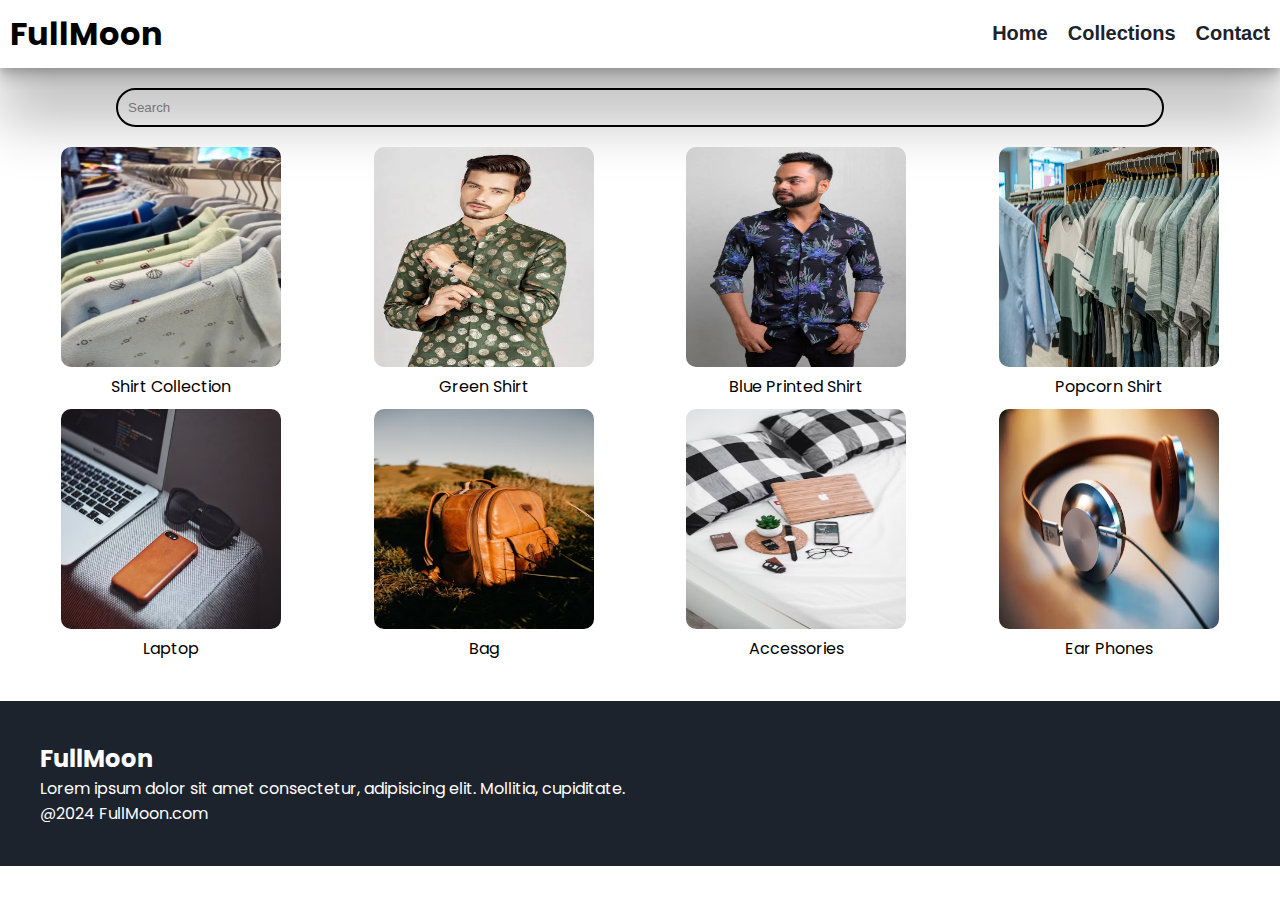
<file: collection.html>
<!DOCTYPE html>
<html lang="en">
<head>
    <meta charset="UTF-8">
    <meta name="viewport" content="width=device-width, initial-scale=1.0">
    <title>FullMoon</title>
    <!--- Google Fonts -->
    <link rel="preconnect" href="https://fonts.googleapis.com">
<link rel="preconnect" href="https://fonts.gstatic.com" crossorigin>
<link href="https://fonts.googleapis.com/css2?family=Nunito:ital,wght@0,200..1000;1,200..1000&family=Poppins:ital,wght@0,100;0,200;0,300;0,400;0,500;0,600;0,700;0,800;0,900;1,100;1,200;1,300;1,400;1,500;1,600;1,700;1,800;1,900&display=swap" rel="stylesheet">
<link rel="stylesheet" href="style.css">

<!---Font Awesome Icons-->
<link rel="stylesheet" href="https://cdnjs.cloudflare.com/ajax/libs/font-awesome/6.5.1/css/all.min.css" integrity="sha512-DTOQO9RWCH3ppGqcWaEA1BIZOC6xxalwEsw9c2QQeAIftl+Vegovlnee1c9QX4TctnWMn13TZye+giMm8e2LwA==" crossorigin="anonymous" referrerpolicy="no-referrer" />

</head>
<body>
    <!---Navbar-->
    <nav class="navbar">
        <h1>FullMoon</h1>

        <div class="navbar-links">
            <p class="navbar-link"><a href="e-com.html">Home</a></p>
            <p class="navbar-link"><a href="collection.html">Collections</a></p>
            <p class="navbar-link"><a href="contact.html">Contact</a></p>
        </div>

        <div class="navbar-menu-toggle" onclick="showNavbar()">
            <i class="fa-solid fa-bars"></i> 
        </div>
    </nav>   

    <!---Side Navber-->

    <div class="side-navbar" onclick="closeNavbar()">

        <p style="text-align: right;">
            <i class="fa-solid fa-xmark"></i>
        </p>

        <div class="side-navbar-links">
            <p class="side-navbar-link"><a href="e-com.html">Home</a></p>
            <p class="side-navbar-link"><a href="collection.html">Collections</a></p>
            <p class="side-navbar-link"><a href="contact.html">Contact</a></p>
        </div>
       
    </div>
  
<!--Products-->

<div class="product-section">
    <form  class="product-search">
        <input type="text" id="search" placeholder="Search">
        <i class="fa-solid fa-marnifying-glass"></i>
    </form>
    <div class="products" id="products">
    <div class="product-box">
        <img src="img1.webp" alt="">
        <p>Shirt Collection</p>
    </div>
    <div class="product-box">
        <img src="img2.webp" alt="">
        <p>Green Shirt</p>
    </div>
    <div class="product-box">
        <img src="img3.jpg" alt="">
        <p>Blue Printed Shirt</p>
    </div>
    <div class="product-box">
        <img src="img4.jpg" alt="">
        <p>Popcorn Shirt</p>
    </div>
    <div class="product-box">
        <img src="img5.avif" alt="">
        <p>Laptop</p>
    </div>
    <div class="product-box">
        <img src="img6.avif" alt="">
        <p>Bag</p>
    </div>
    <div class="product-box">
        <img src="img7.avif" alt="">
        <p>Accessories</p>
    </div>
    <div class="product-box">
        <img src="img8.avif" alt="">
        <p>Ear Phones</p>
    </div>
</div>
</div>
   
<!--Footer-->
<div class="footer">
    <div class="footer-container">
        <div class="footer-box">
            <h2 class="headingText">FullMoon</h2>
            <p>Lorem ipsum dolor sit amet consectetur, adipisicing elit. Mollitia, cupiditate.</p>
            <div class="footer-icon-container">
                <i class="fa-brands fa-instagram" style="color:#ffffff"></i>
                <i class="fa-brands fa-facebook" style="color:#ffffff"></i>
                <i class="fa-brands fa-whatsapp" style="color:#ffffff"></i>
            </div>
        </div>
    </div>
    <p>@2024 FullMoon.com</p>
</div>

    <script src="collection.js"></script>
</body>
</html>
</file>
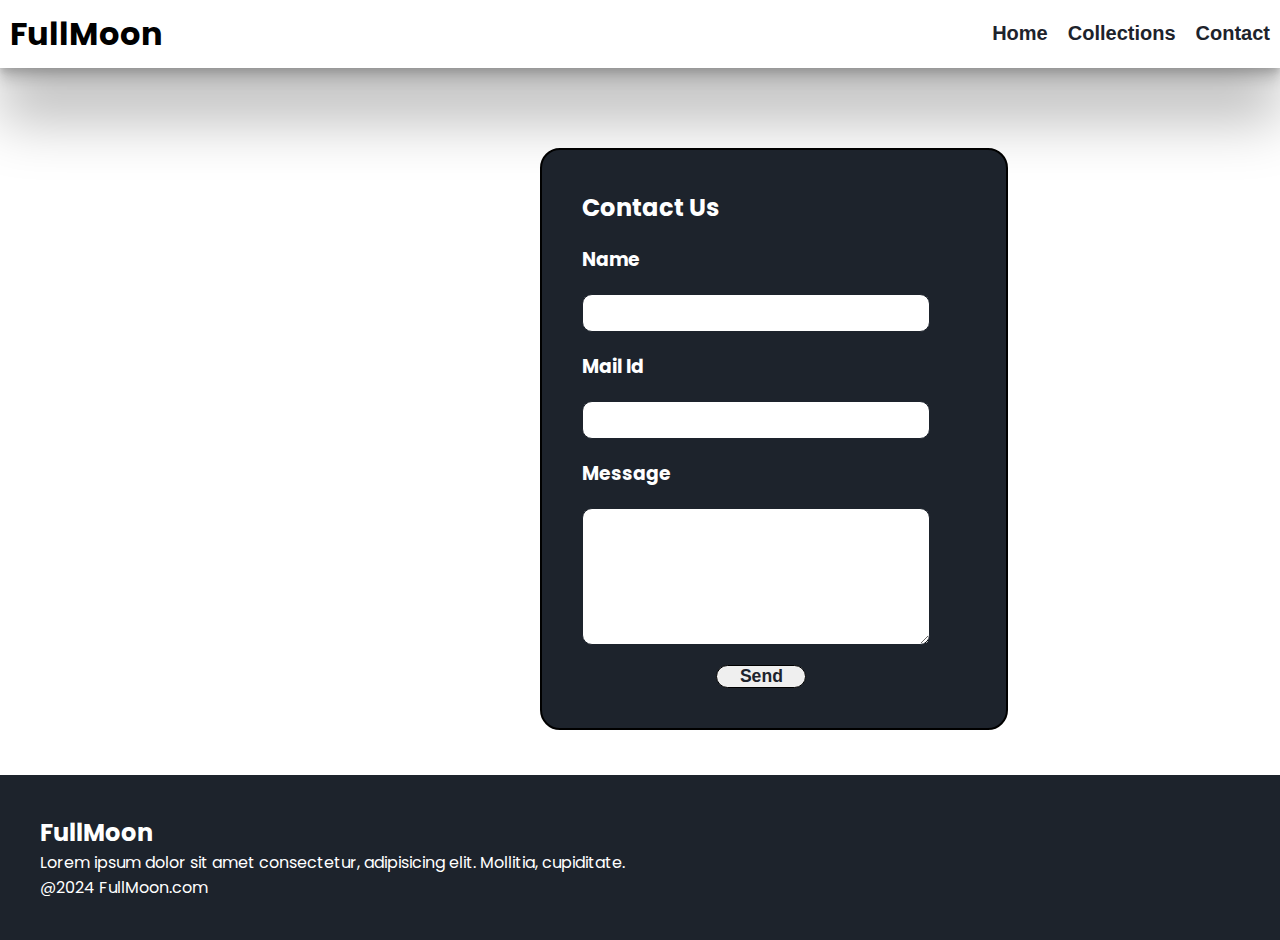
<file: contact.html>
<!DOCTYPE html>
<html lang="en">
<head>
    <meta charset="UTF-8">
    <meta name="viewport" content="width=device-width, initial-scale=1.0">
    <title>FullMoon</title>
    <!--- Google Fonts -->
    <link rel="preconnect" href="https://fonts.googleapis.com">
<link rel="preconnect" href="https://fonts.gstatic.com" crossorigin>
<link href="https://fonts.googleapis.com/css2?family=Nunito:ital,wght@0,200..1000;1,200..1000&family=Poppins:ital,wght@0,100;0,200;0,300;0,400;0,500;0,600;0,700;0,800;0,900;1,100;1,200;1,300;1,400;1,500;1,600;1,700;1,800;1,900&display=swap" rel="stylesheet">
<link rel="stylesheet" href="style.css">

<!---Font Awesome Icons-->
<link rel="stylesheet" href="https://cdnjs.cloudflare.com/ajax/libs/font-awesome/6.5.1/css/all.min.css" integrity="sha512-DTOQO9RWCH3ppGqcWaEA1BIZOC6xxalwEsw9c2QQeAIftl+Vegovlnee1c9QX4TctnWMn13TZye+giMm8e2LwA==" crossorigin="anonymous" referrerpolicy="no-referrer" />

</head>
<body>
    <!---Navbar-->
    <nav class="navbar">
        <h1>FullMoon</h1>

        <div class="navbar-links">
            <p class="navbar-link"><a href="e-com.html">Home</a></p>
            <p class="navbar-link"><a href="collection.html">Collections</a></p>
            <p class="navbar-link"><a href="contact.html">Contact</a></p>
        </div>

        <div class="navbar-menu-toggle" onclick="showNavbar()">
            <i class="fa-solid fa-bars"></i> 
        </div>
    </nav>   

    <!---Side Navber-->

    <div class="side-navbar" onclick="closeNavbar()">

        <p style="text-align: right;">
            <i class="fa-solid fa-xmark"></i>
        </p>

        <div class="side-navbar-links">
            <p class="side-navbar-link"><a href="e-com.html">Home</a></p>
            <p class="side-navbar-link"><a href="collection.html">Collections</a></p>
            <p class="side-navbar-link"><a href="contact.html">Contact</a></p>
        </div>
       
    </div>
  
<!---Contact-->
<div class="contact">
    <h2>Contact Us</h2>
   
        <h3>Name</h3>
        <input type="text">
        <h3>Mail Id</h3>
        <input type="email">
        <h3>Message</h3>
       <textarea></textarea>
        <button>Send</button>
</div>
   
<!--Footer-->
<div class="footer">
    <div class="footer-container">
        <div class="footer-box">
            <h2 class="headingText">FullMoon</h2>
            <p>Lorem ipsum dolor sit amet consectetur, adipisicing elit. Mollitia, cupiditate.</p>
            <div class="footer-icon-container">
                <i class="fa-brands fa-instagram" style="color:#ffffff"></i>
                <i class="fa-brands fa-facebook" style="color:#ffffff"></i>
                <i class="fa-brands fa-whatsapp" style="color:#ffffff"></i>
            </div>
        </div>
    </div>
    <p>@2024 FullMoon.com</p>
</div>

    <script src="collection.js"></script>
</body>
</html>
</file>
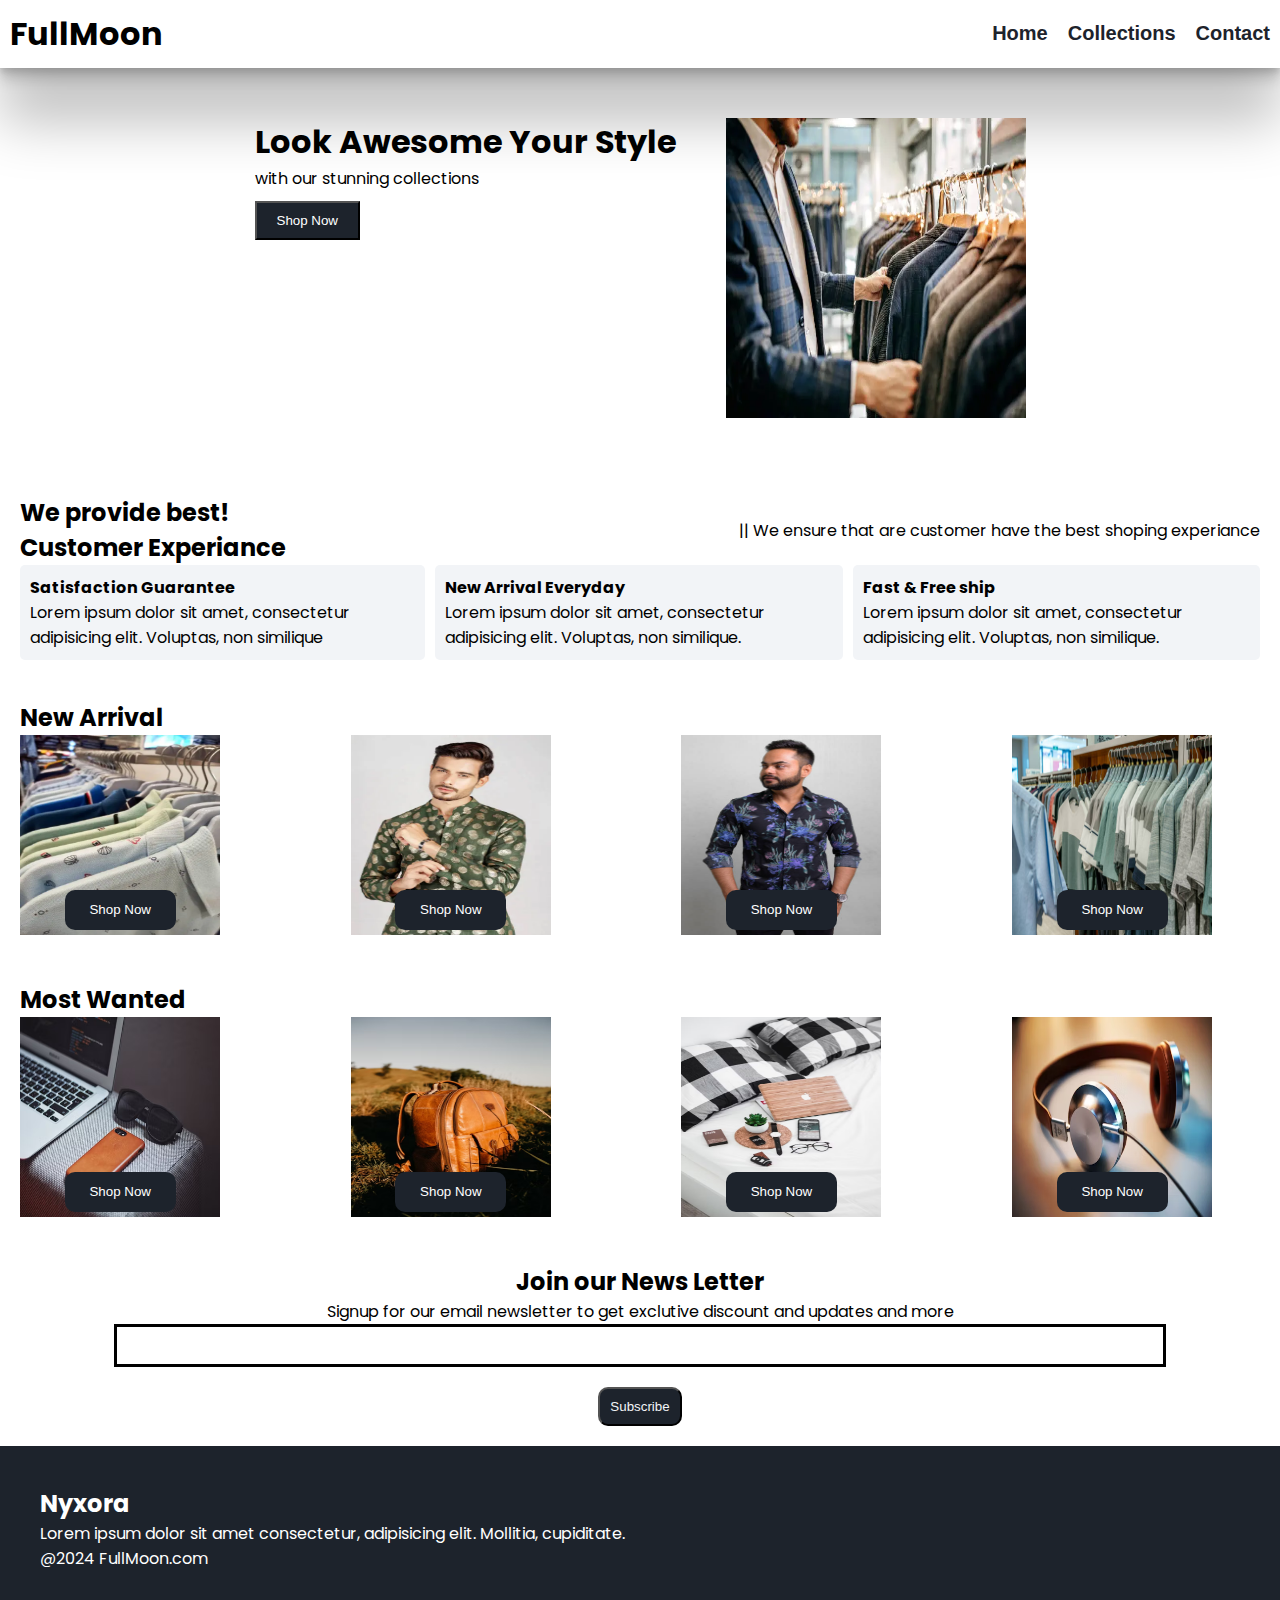
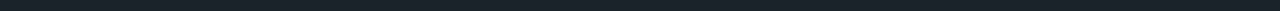
<file: e-com.html>
<!DOCTYPE html>
<html lang="en">
<head>
    <meta charset="UTF-8">
    <meta name="viewport" content="width=device-width, initial-scale=1.0">
    <title>FullMoon </title>
    <!--- Google Fonts -->
    <link rel="preconnect" href="https://fonts.googleapis.com">
<link rel="preconnect" href="https://fonts.gstatic.com" crossorigin>
<link href="https://fonts.googleapis.com/css2?family=Nunito:ital,wght@0,200..1000;1,200..1000&family=Poppins:ital,wght@0,100;0,200;0,300;0,400;0,500;0,600;0,700;0,800;0,900;1,100;1,200;1,300;1,400;1,500;1,600;1,700;1,800;1,900&display=swap" rel="stylesheet">
<link rel="stylesheet" href="style.css">

<!---Font Awesome Icons-->
<link rel="stylesheet" href="https://cdnjs.cloudflare.com/ajax/libs/font-awesome/6.5.1/css/all.min.css" integrity="sha512-DTOQO9RWCH3ppGqcWaEA1BIZOC6xxalwEsw9c2QQeAIftl+Vegovlnee1c9QX4TctnWMn13TZye+giMm8e2LwA==" crossorigin="anonymous" referrerpolicy="no-referrer" />

</head>
<body>
    <!---Navbar-->
    <nav class="navbar">
        <h1>FullMoon</h1>

        <div class="navbar-links">
            <p class="navbar-link"><a href="e-com.html">Home</a></p>
            <p class="navbar-link"><a href="collection.html">Collections</a></p>
            <p class="navbar-link"><a href="contact.html">Contact</a></p>
        </div>

        <div class="navbar-menu-toggle" onclick="showNavbar()">
            <i class="fa-solid fa-bars"></i> <!---<i class="fa-brands fa-searchengin"></i>-->
        </div>
    </nav>   

    <!---Side Navber-->

    <div class="side-navbar" onclick="closeNavbar()">

        <p style="text-align: right;">
            <i class="fa-solid fa-xmark"></i>
        </p>

        <div class="side-navbar-links">
            <p class="side-navbar-link"><a href="e-com.html">Home</a></p>
            <p class="side-navbar-link"><a href="collection.html">Collections</a></p>
            <p class="side-navbar-link"><a href="contact.html">Contact</a></p>
        </div>
       
    </div>

    <!---Header-->
    <div class="header">
        <div>

        <h1>Look Awesome Your Style</h1>
        <p>with our stunning collections</p>
        <button class="header-button">Shop Now</button>

        </div>

        <div>
            <img src="men.webp" alt="no" style="width: 300px;height: 300px;" class="header-image">
        </div>
    </div>

    <!---Service-->

    <div class="service">

        <div class="service-container-1">
            <div>
                <h2>We provide best!</h2>
                <h2>Customer Experiance</h2>
            </div>
            <div>
                <p>|| We ensure that are customer have the best shoping experiance</p>
            </div>

        </div>
        
        <div class="service-container-2">
            <div>
                <i class="fa-regular fa-face-smile"></i>
                <h4>Satisfaction Guarantee</h4>
                <p>Lorem ipsum dolor sit amet, consectetur adipisicing elit. Voluptas, non similique</p>
            </div>
            <div>
                <i class="fa-regular fa-face-smile"></i>
                <h4>New Arrival Everyday</h4>
                <p>Lorem ipsum dolor sit amet, consectetur adipisicing elit. Voluptas, non similique.
                </p>
            </div>
            <div>
                <i class="fa-regular fa-face-smile"></i>
                <h4>Fast & Free ship</h4>
                <p>Lorem ipsum dolor sit amet, consectetur adipisicing elit. Voluptas, non similique.</p>
            </div>
        </div>
    </div>
<div style="padding: 20px;">
    <h2>New Arrival</h2>

    <div class="new-arrival">
        <div class="new-arrival-container">
            <img src="img1.webp" style="width: 200px;height: 200px;">
            <button>Shop Now<i class="fa-solid fa-arrow-right"></i></button>
        </div>
        <div class="new-arrival-container">
            <img src="img2.webp" style="width: 200px;height: 200px;">
            <button>Shop Now<i class="fa-solid fa-arrow-right"></i></button>
        </div>
        <div class="new-arrival-container">
            <img src="img3.jpg" style="width: 200px;height: 200px;">
            <button>Shop Now<i class="fa-solid fa-arrow-right"></i></button>
        </div>
        <div class="new-arrival-container">
            <img src="img4.jpg" style="width: 200px;height: 200px;">
            <button>Shop Now<i class="fa-solid fa-arrow-right"></i></button>
        </div>
    </div>
</div>

<div style="padding: 20px;">
    <h2>Most Wanted</h2>

    <div class="new-arrival">
        <div class="new-arrival-container">
            <img src="img5.avif" style="width: 200px;height: 200px;">
            <button>Shop Now<i class="fa-solid fa-arrow-right"></i></button>
        </div>
        <div class="new-arrival-container">
            <img src="img6.avif" style="width: 200px;height: 200px;">
            <button>Shop Now<i class="fa-solid fa-arrow-right"></i></button>
        </div>
        <div class="new-arrival-container">
            <img src="img7.avif" style="width: 200px;height: 200px;">
            <button>Shop Now<i class="fa-solid fa-arrow-right"></i></button>
        </div>
        <div class="new-arrival-container">
            <img src="img8.avif" style="width: 200px;height: 200px;">
            <button>Shop Now<i class="fa-solid fa-arrow-right"></i></button>
        </div>
    </div>
</div>

<!---News-->

<div class="news">
    <h2>Join our News Letter</h2>
    <p>Signup for our email newsletter to get exclutive discount and updates and more</p>
    <div>
        <input type="text" class="search">
    </div>

    <div>
        <button>Subscribe</button>
    </div>
</div>

<!--Footer-->
<div class="footer">
    <div class="footer-container">
        <div class="footer-box">
            <h2 class="headingText">Nyxora</h2>
            <p>Lorem ipsum dolor sit amet consectetur, adipisicing elit. Mollitia, cupiditate.</p>
            <div class="footer-icon-container">
                <i class="fa-brands fa-instagram" style="color:#ffffff"></i>
                <i class="fa-brands fa-facebook" style="color:#ffffff"></i>
                <i class="fa-brands fa-whatsapp" style="color:#ffffff"></i>
            </div>
        </div>
    </div>
    <p>@2024 FullMoon.com</p>
</div>

    <script src="index.js"></script>
</body>
</html>
</file>
<file: style.css>
*{
    padding: 0;
    margin: 0;
}

body{
    font-family: "Poppins", sans-serif;
}

.navbar{
    display: flex;
    justify-content: space-between;
    align-items: center;
    padding: 10px;
    box-shadow: rgba(0, 0, 0, 0.25) 0px 54px 55px, rgba(0, 0, 0, 0.12) 0px -12px 30px, rgba(0, 0, 0, 0.12) 0px 4px 6px, rgba(0, 0, 0, 0.17) 0px 12px 13px, rgba(0, 0, 0, 0.09) 0px -3px 5px;
}

.navbar-links{
    display: flex;
    column-gap: 20px;
}

.navbar-links a{
    text-decoration: none;
    color:#1D232c;
    font-family: Arial, Helvetica, sans-serif;
    font-size: 20px;
    font-weight: bold;
   
    }

.navbar-links a:hover{
    color:#1D232c;;
    cursor: pointer;
    text-decoration: underline;
    
}
.navbar-menu-toggle{
    display: none;
}
/* side navbar */

.side-navbar{
    background-color: #1D232c;
    width:50%;
    height:100%;
    position: fixed;
    top:0;
    left:0;
    padding:20px;
    color:white;
    transition: 2s;
    display: none;
}
.side-navbar-link{
    margin-bottom: 30px;
}
.side-navbar-link a{
    text-decoration: none;
    color: white;
}

.side-navbar-link a:hover{
    text-decoration: underline;
   
}

/* Header */

.header{
    display: flex;
    justify-content: center;
    gap:50px;
    padding: 50px;
}
.header-button{
    padding-left:20px;
    padding-right: 20px;
    padding-top: 10px;
    padding-bottom: 10px;
    margin-top: 10px;
    background-color: #1D232c;
    color:#fff;

}

.service{
    padding: 20px;
}
.service-container-1{
    display: flex;
    justify-content: space-between;
    align-items: center;
}
.service-container-2
{
    display: flex;
    justify-content: space-between;
    align-items: center;
    gap:10px;
}
.service-container-2 div
{
    background-color: #F2F4F7;
    border-radius: 5px;
    padding: 10px;
}

.new-arrival
{
    display: flex;
    justify-content: space-between;
    flex-wrap: wrap;
}
.new-arrival-container
{
    position: relative;
    flex-basis: 20%;
}
.new-arrival-container button
{
    padding-left: 10%;
    padding-right: 10%;
    padding-top: 5%;
    padding-bottom: 5%;
    margin-top: 10px;
    background-color: #1D232c;
    color: #fff;
    position: absolute;
    top:70%;
    left:18%;
    border-radius: 10px;
    border: none;
}

.news
{
    display: flex;
    flex-direction: column;
    align-items: center;
    margin-top: 20px;
}
.news input
{
    padding: 11px;
    width:80vw;
    margin-bottom: 10px;
    border: solid black 3px;
}
.news button
{
    margin-top:10px;
    color: #F2F4F7;
    background-color: #1D232c;
    border-radius: 10px;
    padding: 10px;
}

.footer
{
    margin-top: 20px;
    padding: 40px;
    background-color: #1D232c;
    color: #fff;
}

.product-section
{
    margin-top: 20px;
}
.product-search
{
    width:80%;
    border: solid black 2px;
    border-radius: 20px;
    display: flex;
    justify-content: space-between;
    align-items: center;
    padding: 10px;
    margin: auto;
}
.product-box img{
    width: 220px;
    height:220px;
    border-radius: 10px;
}
.product-search input
{
    border: none;
    background-color: transparent;
    width: 100%;
    color: black;
}

.product-search input:focus
{
   outline: none;
}

.products{
    padding: 20px;
    display: flex;
    gap: 10px;
    flex-wrap: wrap;
    justify-content: space-around;
}
.product-box
{
    text-align: center;
    flex-basis: 20%;
}

.contact
{
    border: 2px solid black;
    margin-left: 60vh;
    padding: 40px;
    display: inline-block;
    width: 30%;
    margin-top: 80px;
    margin-bottom: 5vh;
    flex-direction: column;
    gap:20px;
    display: flex;
    background-color: #1D232c;
    color: #fff;
    border-radius: 20px;
}
.contact input
{
    width: 90%;
    height: 4vh;
    display: flex;
    border: #1D232c 1px solid;
    border-radius: 10px;
}
.contact textarea
{
    width: 90%;
    height: 15vh;
    display: flex;
    border: #1D232c 1px solid;
    border-radius: 10px;
}
.contact button
{
    justify-content: center;
    align-items: center;
    display: flex;
    width: 90px;
    margin-left: 35%;
    font-size: 1.1rem;
    border: 1px solid black;
    border-radius: 30px;
    color: #1D232c;
    font-weight: bolder;
}

/* media query */

@media screen and (max-width:700px) {
    .navbar-menu-toggle{
        display: block;
    }
    .navbar-links{
        display: none;
    }
    .header-image
    {
        display: none;
    }
    .service-container-1
    {
        display: none;
    }
    .service-container-2
    {
        flex-direction: column;
    }
     .contact {
        width: 80%; 
        margin: auto;
        padding: 15px;
        text-align: center;
    }

    .contact h2 {
        font-size: 20px;
    }

    .contact input, 
    .contact textarea {
        width: 97%;
        padding: 8px;
        margin: 5px 0;
        border: 1px solid #bbb;
        border-radius: 4px;
        font-size: 14px;
        display: block; /* Ensures full width */
        height:7px;
    }

    .contact textarea {
        height: 80px; /* Adjust textarea height */
    }

    .contact button {
        width:50%; /* Adjust button width */
        padding: 10px;
        margin: 10px auto 0; /* Centers button */
        background-color: #25D366;
        color: white;
        border: none;
        border-radius: 4px;
        cursor: pointer;
        font-size: 16px;
        display: block; /* Ensures button is block-level */
        text-align: center;
    }

    .contact button:hover {
        background-color: #1DA851;
    }
}
</file>
